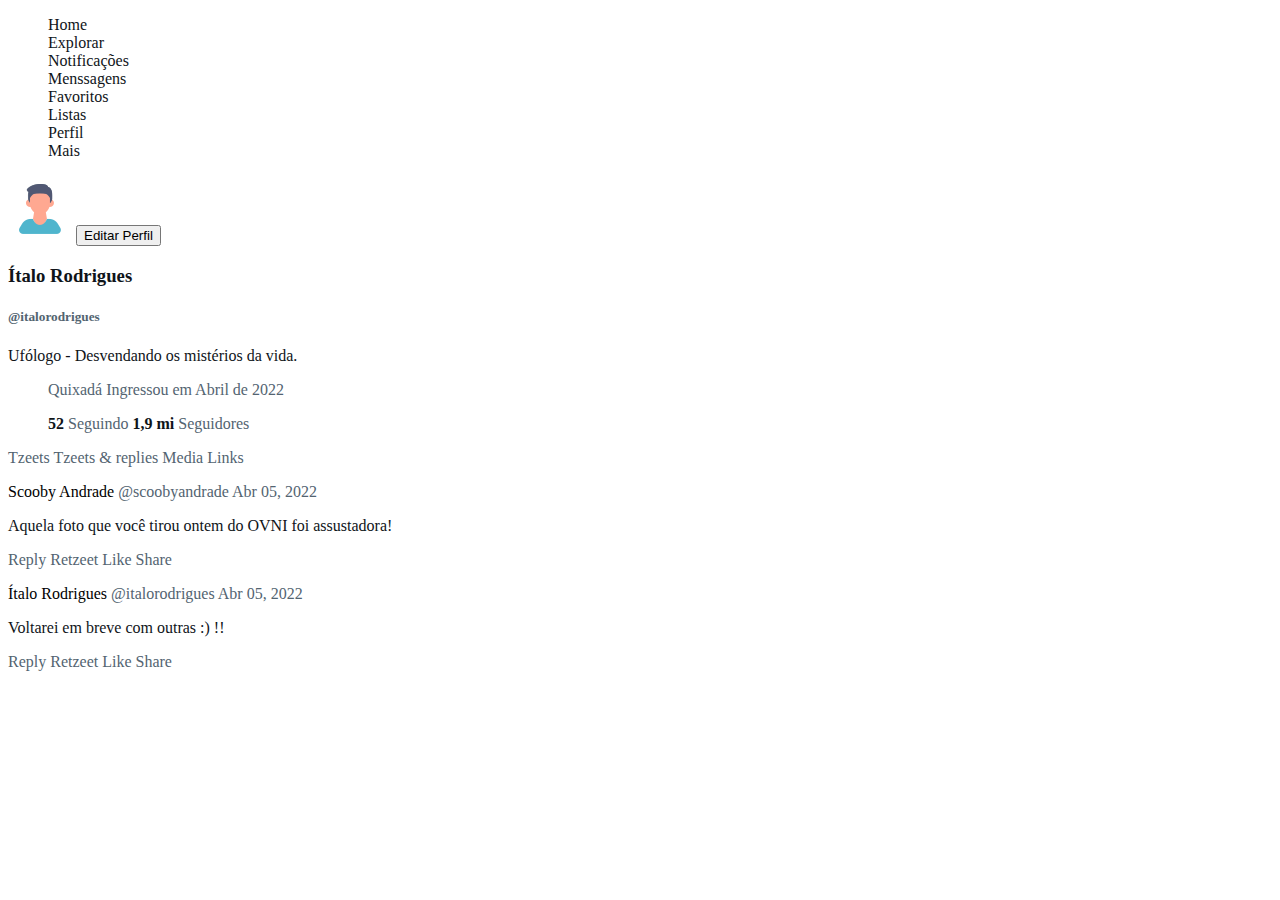
<file: Lista 02/index.html>
<!DOCTYPE html>

<html>

<head>
	<meta charset="UTF-8">
  <link rel="stylesheet" type="text/css" href="style.css" media="screen" />
</head>

<body>

<div id="navegacao">
 <ul>
  <li><a href="#">Home</a></li>
  <li><a href="#">Explorar</a></li>
  <li><a href="#">Notificações</a></li>
  <li><a href="#">Menssagens</a></li>
  <li><a href="#">Favoritos</a></li>
  <li><a href="#">Listas</a></li>
  <li><a href="#">Perfil</a></li>
  <li><a href="#">Mais</a></li>
 </ul>
</div>

<img src="perfil.png">
<button>Editar Perfil</button>
 
<h3> Ítalo Rodrigues </h3>
<h5> @italorodrigues </h5>

<p class="biografia"> Ufólogo - Desvendando os mistérios da vida. </p>

<div class="informacoes">
 <ul>
   <li><a href="">Quixadá</a>
       <a href="">Ingressou em Abril de 2022</a></li>
 </ul>
</div>

<div id="estatistica">
  <ul>
   <li><a href="#" ><strong>52</strong> Seguindo </a>
       <a href="" ><strong>1,9 mi</strong> Seguidores </a> </li>
  <ul>
</div>
 
 <div id="publicacao">
   <a href="#">Tzeets</a>
   <a href="#">Tzeets & replies</a>
   <a href="#">Media</a>
   <a href="#">Links</a> 
 </div>

<p> Scooby Andrade <span class="arroba">@scoobyandrade Abr 05, 2022</span> </p>

<p class="tzeet"> Aquela foto que você tirou ontem do OVNI foi assustadora! </p>

<div id="acoes">
   <a href="#" class="acao01">Reply</a>
   <a href="#" class="acao02">Retzeet</a>
   <a href="#" class="acao03">Like</a>
   <a href="#" class="acao01">Share</a> 
</div>

<p> Ítalo Rodrigues <span class="arroba">@italorodrigues Abr 05, 2022</span> </p>

<p class="tzeet"> Voltarei em breve com outras :) !! </p>

<div id="acoes">
  <a href="#" class="acao01">Reply</a>
  <a href="#" class="acao02">Retzeet</a>
  <a href="#" class="acao03">Like</a>
  <a href="#" class="acao01">Share</a> 
</div>

</body>
</html>
</file>
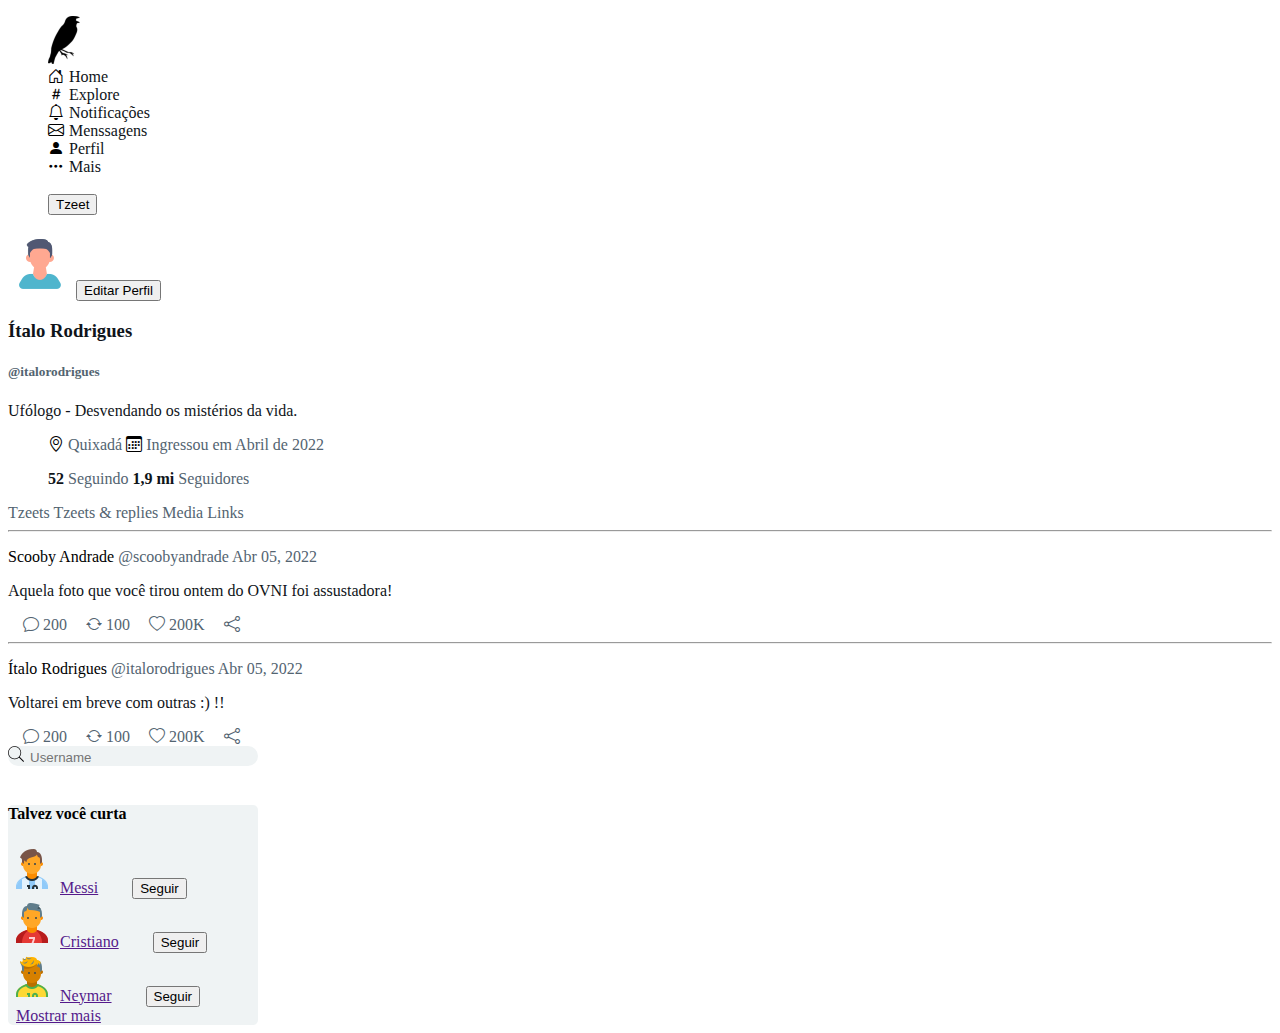
<file: Lista 03/index.html>
<!DOCTYPE html>

<html lang="en">

<head>
	<meta charset="UTF-8">

  <link href="https://cdn.jsdelivr.net/npm/bootstrap@5.1.3/dist/css/bootstrap.min.css" rel="stylesheet" integrity="sha384-1BmE4kWBq78iYhFldvKuhfTAU6auU8tT94WrHftjDbrCEXSU1oBoqyl2QvZ6jIW3" crossorigin="anonymous">
  <link rel="stylesheet" href="https://cdn.jsdelivr.net/npm/bootstrap-icons@1.8.2/font/bootstrap-icons.css">

  <link rel="stylesheet" type="text/css" href="style.css" media="screen" />   

  <meta name="viewport" content="width=device-width, initial-scale=1">

</head>

<body>

<div class="container">
  <div class="row">
    <div class="col-md-2">
     <div id="navegacao">
       <ul>
          <img src="img/tiziu.png">

          <li> <i class="bi bi-house-door"></i><a href="index.html">Home</a> </li>

          <li> <i class="bi bi-hash"></i><a href="#">Explore</a> </li>

          <li> <i class="bi bi-bell"></i><a href="#">Notificações</a> </li>
          
          <li><i class="bi bi-envelope"></i><a href="#">Menssagens</a> </li>
          
          <li><i class="bi bi-person-fill"></i><a href="profile.html">Perfil</a> </li>
          
          <li><i class="bi bi-three-dots"></i><a href="#">Mais</a> </li><br>

          <button type="button" class="btn btn-primary rounded-pill">Tzeet</button>
       </ul>
     </div>
    </div>
    

    <div class="col-md-6">
     <img src="img/perfil.png">
      <button type="button" class="btn btn-primary rounded-pill">Editar Perfil</button>
   
       <h3> Ítalo Rodrigues </h3>
       <h5> @italorodrigues </h5>

       <p class="biografia"> Ufólogo - Desvendando os mistérios da vida. </p>

     <div class="informacoes">
      <ul>
       <li> 
        <i class="bi bi-geo-alt"></i><a href=""> Quixadá</a> 
        <i class="bi bi-calendar3"></i><a href=""> Ingressou em Abril de 2022</a>
       </li>
      </ul>
     </div>  

     <div id="estatistica">
      <ul>
       <li><a href="#" ><strong>52</strong> Seguindo </a>
           <a href="" ><strong>1,9 mi</strong> Seguidores </a> </li>
      </ul>
     </div>
     
     <div id="publicacao">
       <a href="#" class="px-4 py-2 align-items-center">Tzeets</a>
       <a href="#" class="px-5 py-2 align-items-center">Tzeets & replies</a>
       <a href="#" class="px-5 py-2 align-items-center">Media</a>
       <a href="#" class="px-5 py-2 align-items-center">Links</a> 
     </div>
    
     <hr>
    
     <p> Scooby Andrade <span class="arroba">@scoobyandrade Abr 05, 2022</span> </p>

     <p class="tzeet"> Aquela foto que você tirou ontem do OVNI foi assustadora! </p>

     <div id="acoes">
      <a href="#" class="reply px-5  py-2 align-items-center">
      <i class="bi bi-chat"></i> 200 </a>

      <a href="#" class="retzeet px-5 py-2 align-items-center">
      <i class="bi bi-arrow-repeat"></i> 100 </a>
     
      <a href="#" class="like px-5 py-2 align-items-center">
      <i class="bi bi-heart"></i> 200K </a>
   
      <a href="#" class="share px-4 py-2 align-items-center">
      <i class="bi bi-share"></i></a> 
     </div>
    
     <hr>
    
     <p> Ítalo Rodrigues <span class="arroba">@italorodrigues Abr 05, 2022</span> </p>

     <p class="tzeet"> Voltarei em breve com outras :) !! </p>

     <div id="acoes">

      <a href="#" class="reply px-5 py-2 align-items-center">
      <i class="bi bi-chat"></i> 200 </a>

      <a href="#" class="retzeet px-5 py-2 align-items-center">
      <i class="bi bi-arrow-repeat"></i> 100 </a>
   
      <a href="#" class="like px-5 py-2 align-items-center">
      <i class="bi bi-heart"></i> 200K </a>
   
      <a href="#" class="share px-4 align-items-center">
      <i class="bi bi-share"></i> </a> 

     </div>
    </div>
    
    <div class="col-md-4">
      <div id="pesquisa">
       <a href=""><img src="img/lupa.png"></a>
       <input type="text" id="txtBusca" placeholder="Username">
      </div>

      <br>
      <div id="sugestao">
       <h4> Talvez você curta </h4>
       <img src="img/messi.png">  <a href="">Messi</a>      <button type="button" class="btn btn-primary rounded-pill">Seguir</button>
       <br>
       <img src="img/cr7.png">    <a href="">Cristiano</a>  <button type="button" class="btn btn-primary rounded-pill">Seguir</button>
       <br>
       <img src="img/neymar.png"> <a href="">Neymar</a>     <button type="button" class="btn btn-primary rounded-pill">Seguir</button>
       <br>
       <a href="" class="mostrarMais">Mostrar mais</a>
      </div>
    </div>
  </div>
</div>

</body>
</html>
</file>
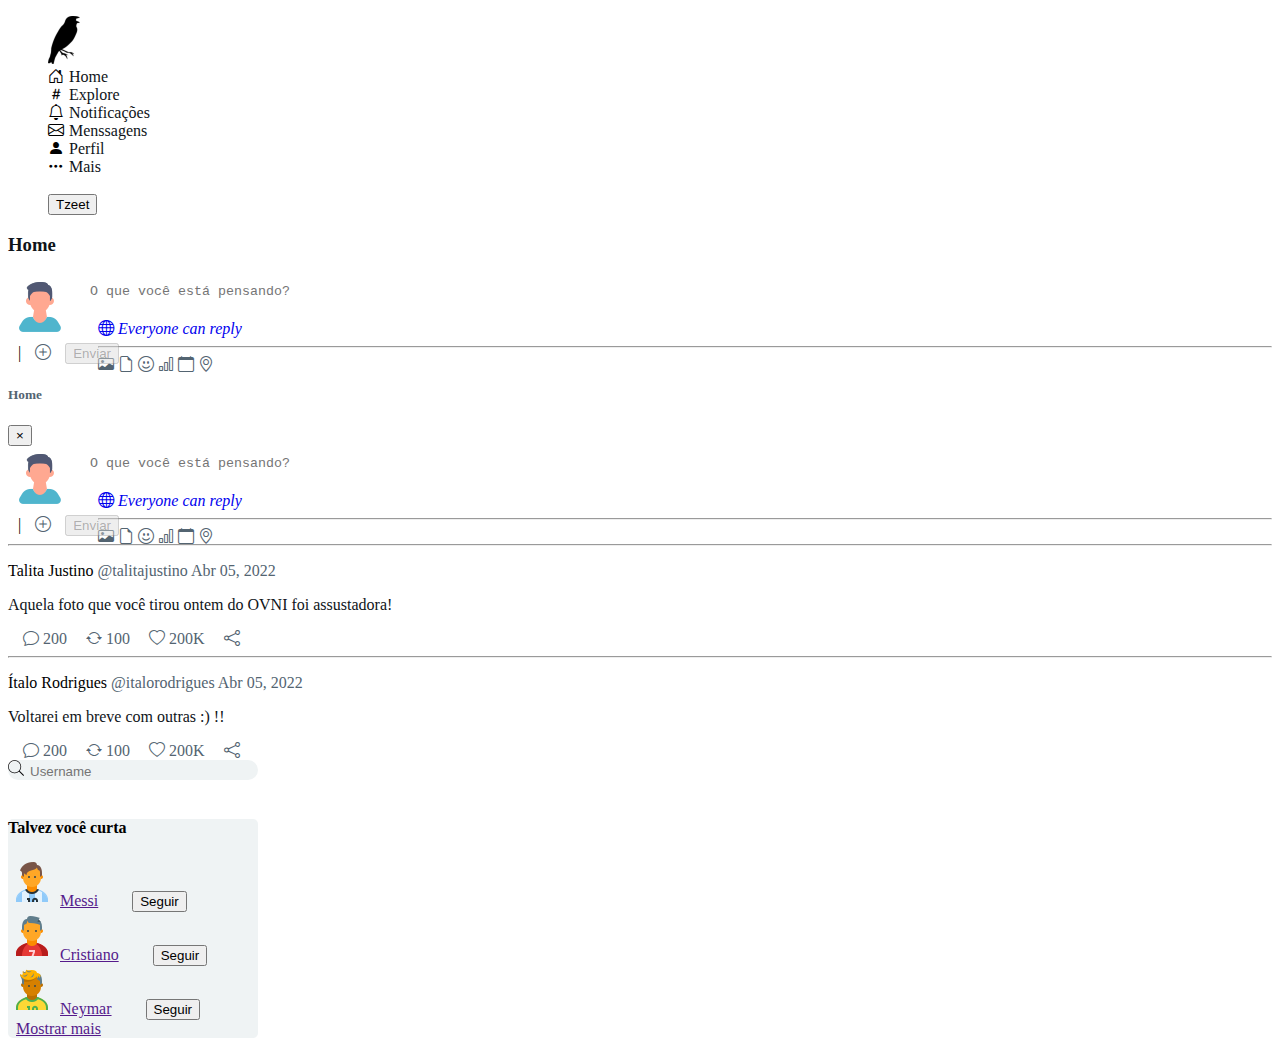
<file: Lista 04/index.html>
<!DOCTYPE html>

<html lang="en">

<head>
	<meta charset="UTF-8">

  <link href="https://cdn.jsdelivr.net/npm/bootstrap@5.1.3/dist/css/bootstrap.min.css" rel="stylesheet" integrity="sha384-1BmE4kWBq78iYhFldvKuhfTAU6auU8tT94WrHftjDbrCEXSU1oBoqyl2QvZ6jIW3" crossorigin="anonymous">
  <link rel="stylesheet" href="https://cdn.jsdelivr.net/npm/bootstrap-icons@1.8.2/font/bootstrap-icons.css">

  <link rel="stylesheet" type="text/css" href="style.css" media="screen" /> 
  

  <meta name="viewport" content="width=device-width, initial-scale=1">

</head>

<body>

<div class="container">
  <div class="row">
    <div class="pt-3 col-md-2 col-sm-2 col-2">
     <div id="navegacao">
       <ul>
          <img src="img/tiziu.png" class="p-2">

          <li class="p-2"> <i class="bi bi-house-door"></i><a href="index.html">Home</a> </li>

          <li class="p-2"> <i class="bi bi-hash"></i><a href="#">Explore</a> </li>

          <li class="p-2"> <i class="bi bi-bell"></i><a href="#">Notificações</a> </li>
          
          <li class="p-2"><i class="bi bi-envelope"></i><a href="#">Menssagens</a> </li>
          
          <li class="p-2"><i class="bi bi-person-fill"></i><a href="profile.html">Perfil</a> </li>
          
          <li class="p-2"><i class="bi bi-three-dots"></i><a href="#">Mais</a> </li><br>

          <button type="button" class="btn btn-primary rounded-pill" data-toggle="modal" data-target="#exampleModal">Tzeet</button>
       </ul>
     </div>
    </div>
    

    <div class="pt-3 col-md-6 col-sm-6 col-6">
     
     <div><h3>Home<h3></div>
     <div class="p-2"><img src="img/perfil.png"></div>
     
     <div class="envioTzeet" class="d-flex align-items-end flex-column mb-3">
       <form>
       <div class="p-2"><textarea id="txtPensamento" oninput="aumentarTxtArea()" rows="2" cols= "72" placeholder="O que você está pensando?"></textarea></div>
       </form>
     </div>  

      <div class="configuracaoReply ">
         <a href="#"><i class="bi bi-globe"> Everyone can reply</i></a>   
      </div>

      <div class="multimedia">
        <hr>
          <a href="#"><i class="bi bi-card-image p-2"></i></a>
          <a href="#"><i class="bi bi-file-earmark p-2"></i></a>
          <a href="#"><i class="bi bi-emoji-smile p-2"></i></a>
          <a href="#"><i class="bi bi-bar-chart p-2"></i></a>
          <a href="#"><i class="bi bi-calendar p-2"></i></a>
          <a href="#"><i class="bi bi-geo-alt p-2"></i></a>
      
      </div>

     <div class="statusEnvio d-flex justify-content-end p-2">
          <span id="contador"></span>
          <span> | </span>
          <a href="#"><i class="bi bi-plus-circle"></i></a>
          <button disabled type="button" id="butaoEnviar" class="btn btn-primary rounded-pill p-2">Enviar</button>
     </div>

     

    <!-- MODAL --> 
    <div  class = "modal faded" id="exampleModal" tabindex="-1" role="dialog" aria-labelledby="exampleModalLabel" aria-hidden="true">
      <div class="modal-dialog" role="document">
        <div class="modal-content">
          <div class="modal-header">
            <h5 class="modal-title" id="exampleModalLabel">Home</h5>
            <button type="button" class="close" data-dismiss="modal" aria-label="Close">
               <span aria-hidden="true">&times;</span>
            </button>
          </div>
          <div class="modal-body">
          
          <div class="p-2"><img src="img/perfil.png"></div>
         
          <div class="envioTzeet" class="d-flex align-items-end flex-column mb-3">
            <div class="p-2">
              <textarea id="txtPensamentoModal" oninput="aumentarTxtArea()" rows="2" cols="50" placeholder="O que você está pensando?"></textarea>
            </div>
          </div>  

          <div class="configuracaoReply ">
             <a href="#"><i class="bi bi-globe"> Everyone can reply</i></a>   
          </div>

          <div class="multimedia">
            <hr>
              <a href="#"><i class="bi bi-card-image p-2"></i></a>
              <a href="#"><i class="bi bi-file-earmark p-2"></i></a>
              <a href="#"><i class="bi bi-emoji-smile p-2"></i></a>
              <a href="#"><i class="bi bi-bar-chart p-2"></i></a>
              <a href="#"><i class="bi bi-calendar p-2"></i></a>
              <a href="#"><i class="bi bi-geo-alt p-2"></i></a>
          </div>

          <div class="statusEnvio d-flex justify-content-end p-2">
              <span id="contadorModal"></span>
              <span> | </span>
              <a href="#"><i class="bi bi-plus-circle"></i></a>
              <button disabled type="button" id="butaoEnviarModal" class="btn btn-primary rounded-pill p-2">Enviar</button>
          </div>
          </div>
        </div>
      </div>
    </div>
    
     <!--  -----------------  -->

     <hr>
    
     <p> Talita Justino <span class="arroba">@talitajustino Abr 05, 2022</span> </p>

     <p class="tzeet"> Aquela foto que você tirou ontem do OVNI foi assustadora! </p>

     <div id="acoes">
      <a href="#" class="reply px-5  py-2 align-items-center">
      <i class="bi bi-chat"></i> 200 </a>

      <a href="#" class="retzeet px-5 py-2 align-items-center">
      <i class="bi bi-arrow-repeat"></i> 100 </a>
     
      <a href="#" class="like px-5 py-2 align-items-center">
      <i class="bi bi-heart"></i> 200K </a>
   
      <a href="#" class="share px-4 py-2 align-items-center">
      <i class="bi bi-share"></i></a> 
     </div>
    
     <hr>
    
     <p> Ítalo Rodrigues <span class="arroba">@italorodrigues Abr 05, 2022</span> </p>

     <p class="tzeet"> Voltarei em breve com outras :) !! </p>

     <div id="acoes">

      <a href="#" class="reply px-5 py-2 align-items-center">
      <i class="bi bi-chat"></i> 200 </a>

      <a href="#" class="retzeet px-5 py-2 align-items-center">
      <i class="bi bi-arrow-repeat"></i> 100 </a>
   
      <a href="#" class="like px-5 py-2 align-items-center">
      <i class="bi bi-heart"></i> 200K </a>
   
      <a href="#" class="share px-4 align-items-center">
      <i class="bi bi-share"></i> </a> 

     </div>
    </div>
    
    <div class="pt-3 col-md-4 d-none d-lg-block">
      <div id="pesquisa">
       <a href=""><img src="img/lupa.png"></a>
       <input type="text" id="txtBusca" placeholder="Username">
      </div>

      <br>
      <div id="sugestao">
       <h4> Talvez você curta </h4>
       <img src="img/messi.png">  <a href="">Messi</a>      <button type="button" class="btn btn-primary rounded-pill">Seguir</button>
       <br>
       <img src="img/cr7.png">    <a href="">Cristiano</a>  <button type="button" class="btn btn-primary rounded-pill">Seguir</button>
       <br>
       <img src="img/neymar.png"> <a href="">Neymar</a>     <button type="button" class="btn btn-primary rounded-pill">Seguir</button>
       <br>
       <a href="" class="mostrarMais">Mostrar mais</a>
      </div>
    </div>
  </div>
</div>

<script src="tzeet.js"> </script>

<!-- Importando o jQuery -->
<script src="https://ajax.googleapis.com/ajax/libs/jquery/2.1.1/jquery.min.js"></script>
  
<!-- Importando o js do bootstrap -->
<script src="https://maxcdn.bootstrapcdn.com/bootstrap/3.3.7/js/bootstrap.min.js" integrity="sha384-Tc5IQib027qvyjSMfHjOMaLkfuWVxZxUPnCJA7l2mCWNIpG9mGCD8wGNIcPD7Txa" crossorigin="anonymous"></script>

</body>
</html>
</file>
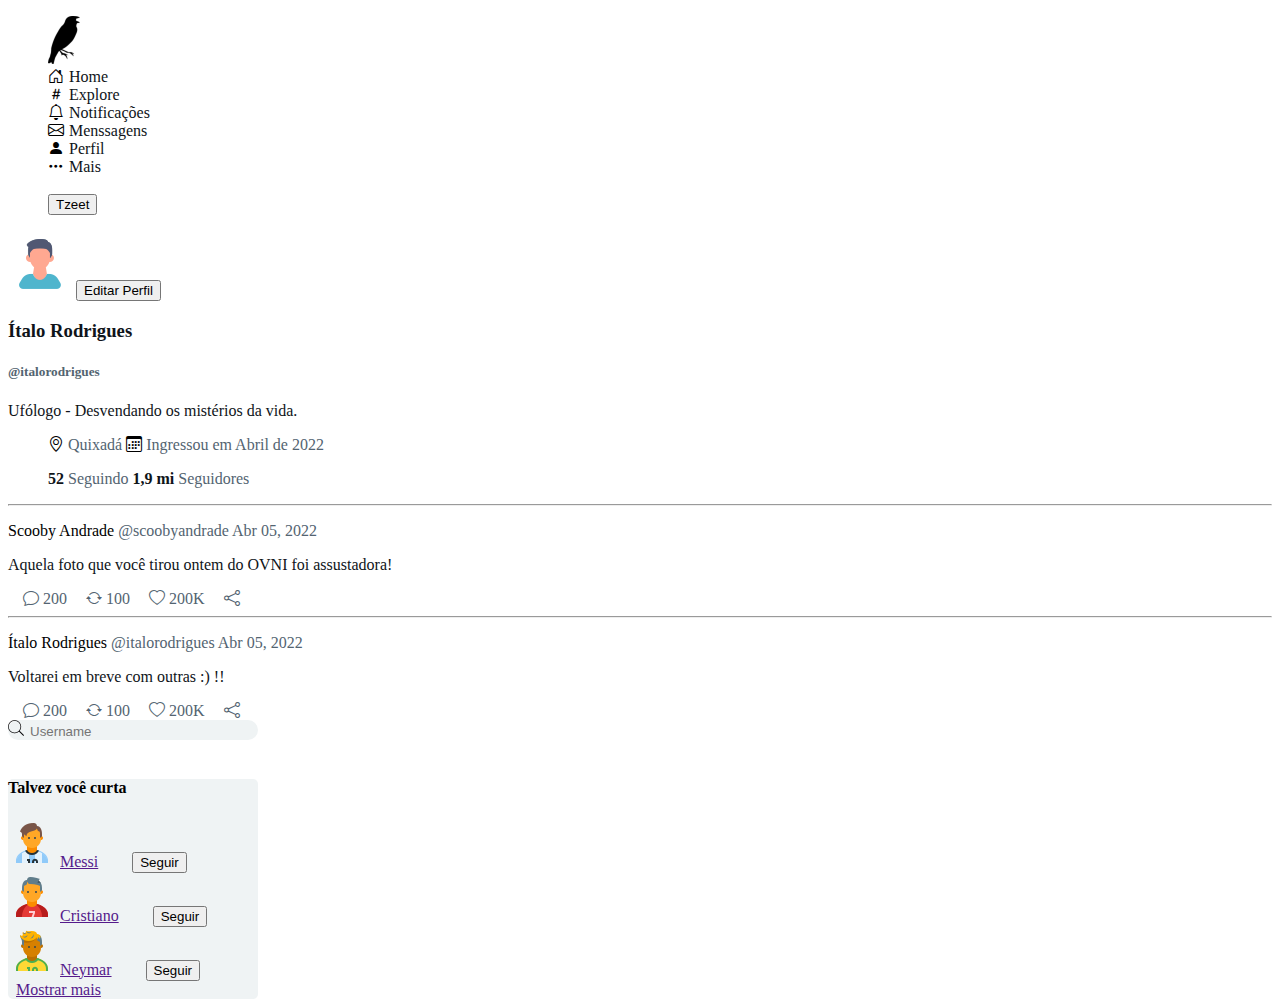
<file: Lista 03/profile.html>
<!DOCTYPE html>

<html lang="en">

<head>
	<meta charset="UTF-8">

  <link href="https://cdn.jsdelivr.net/npm/bootstrap@5.1.3/dist/css/bootstrap.min.css" rel="stylesheet" integrity="sha384-1BmE4kWBq78iYhFldvKuhfTAU6auU8tT94WrHftjDbrCEXSU1oBoqyl2QvZ6jIW3" crossorigin="anonymous">
  <link rel="stylesheet" href="https://cdn.jsdelivr.net/npm/bootstrap-icons@1.8.2/font/bootstrap-icons.css">

  <link rel="stylesheet" type="text/css" href="style.css" media="screen" />   

  <meta name="viewport" content="width=device-width, initial-scale=1">

</head>

<body>

<div class="container">
  <div class="row">
    <div class="col-md-2">
     <div id="navegacao">
       <ul>
          <img src="img/tiziu.png">

          <li> <i class="bi bi-house-door"></i><a href="index.html">Home</a> </li>

          <li> <i class="bi bi-hash"></i><a href="#">Explore</a> </li>

          <li> <i class="bi bi-bell"></i><a href="#">Notificações</a> </li>
          
          <li><i class="bi bi-envelope"></i><a href="#">Menssagens</a> </li>
          
          <li><i class="bi bi-person-fill"></i><a href="profile.html">Perfil</a> </li>
          
          <li><i class="bi bi-three-dots"></i><a href="#">Mais</a> </li><br>

          <button type="button" class="btn btn-primary rounded-pill">Tzeet</button>
       </ul>
     </div>
    </div>
    

    <div class="col-md-6">
     <img src="img/perfil.png">
      <button type="button" class="btn btn-primary rounded-pill">Editar Perfil</button>
   
       <h3> Ítalo Rodrigues </h3>
       <h5> @italorodrigues </h5>

       <p class="biografia"> Ufólogo - Desvendando os mistérios da vida. </p>

     <div class="informacoes">
      <ul>
       <li> 
        <i class="bi bi-geo-alt"></i><a href=""> Quixadá</a> 
        <i class="bi bi-calendar3"></i><a href=""> Ingressou em Abril de 2022</a>
       </li>
      </ul>
     </div>  

     <div id="estatistica">
      <ul>
       <li><a href="#" ><strong>52</strong> Seguindo </a>
           <a href="" ><strong>1,9 mi</strong> Seguidores </a> </li>
      </ul>
     </div>
     
     <div id="publicacao">
       
     </div>
    
     <hr>
    
     <p> Scooby Andrade <span class="arroba">@scoobyandrade Abr 05, 2022</span> </p>

     <p class="tzeet"> Aquela foto que você tirou ontem do OVNI foi assustadora! </p>

     <div id="acoes">
      <a href="#" class="reply px-5  py-2 align-items-center">
      <i class="bi bi-chat"></i> 200 </a>

      <a href="#" class="retzeet px-5 py-2 align-items-center">
      <i class="bi bi-arrow-repeat"></i> 100 </a>
     
      <a href="#" class="like px-5 py-2 align-items-center">
      <i class="bi bi-heart"></i> 200K </a>
   
      <a href="#" class="share px-4 py-2 align-items-center">
      <i class="bi bi-share"></i></a> 
     </div>
    
     <hr>
    
     <p> Ítalo Rodrigues <span class="arroba">@italorodrigues Abr 05, 2022</span> </p>

     <p class="tzeet"> Voltarei em breve com outras :) !! </p>

     <div id="acoes">

      <a href="#" class="reply px-5 py-2 align-items-center">
      <i class="bi bi-chat"></i> 200 </a>

      <a href="#" class="retzeet px-5 py-2 align-items-center">
      <i class="bi bi-arrow-repeat"></i> 100 </a>
   
      <a href="#" class="like px-5 py-2 align-items-center">
      <i class="bi bi-heart"></i> 200K </a>
   
      <a href="#" class="share px-4 align-items-center">
      <i class="bi bi-share"></i> </a> 

     </div>
    </div>
    
    <div class="col-md-4">
      <div id="pesquisa">
       <a href=""><img src="img/lupa.png"></a>
       <input type="text" id="txtBusca" placeholder="Username">
      </div>

      <br>
      <div id="sugestao">
       <h4> Talvez você curta </h4>
       <img src="img/messi.png">  <a href="">Messi</a>      <button type="button" class="btn btn-primary rounded-pill">Seguir</button>
       <br>
       <img src="img/cr7.png">    <a href="">Cristiano</a>  <button type="button" class="btn btn-primary rounded-pill">Seguir</button>
       <br>
       <img src="img/neymar.png"> <a href="">Neymar</a>     <button type="button" class="btn btn-primary rounded-pill">Seguir</button>
       <br>
       <a href="" class="mostrarMais">Mostrar mais</a>
      </div>
    </div>
  </div>
</div>

</body>
</html>
</file>
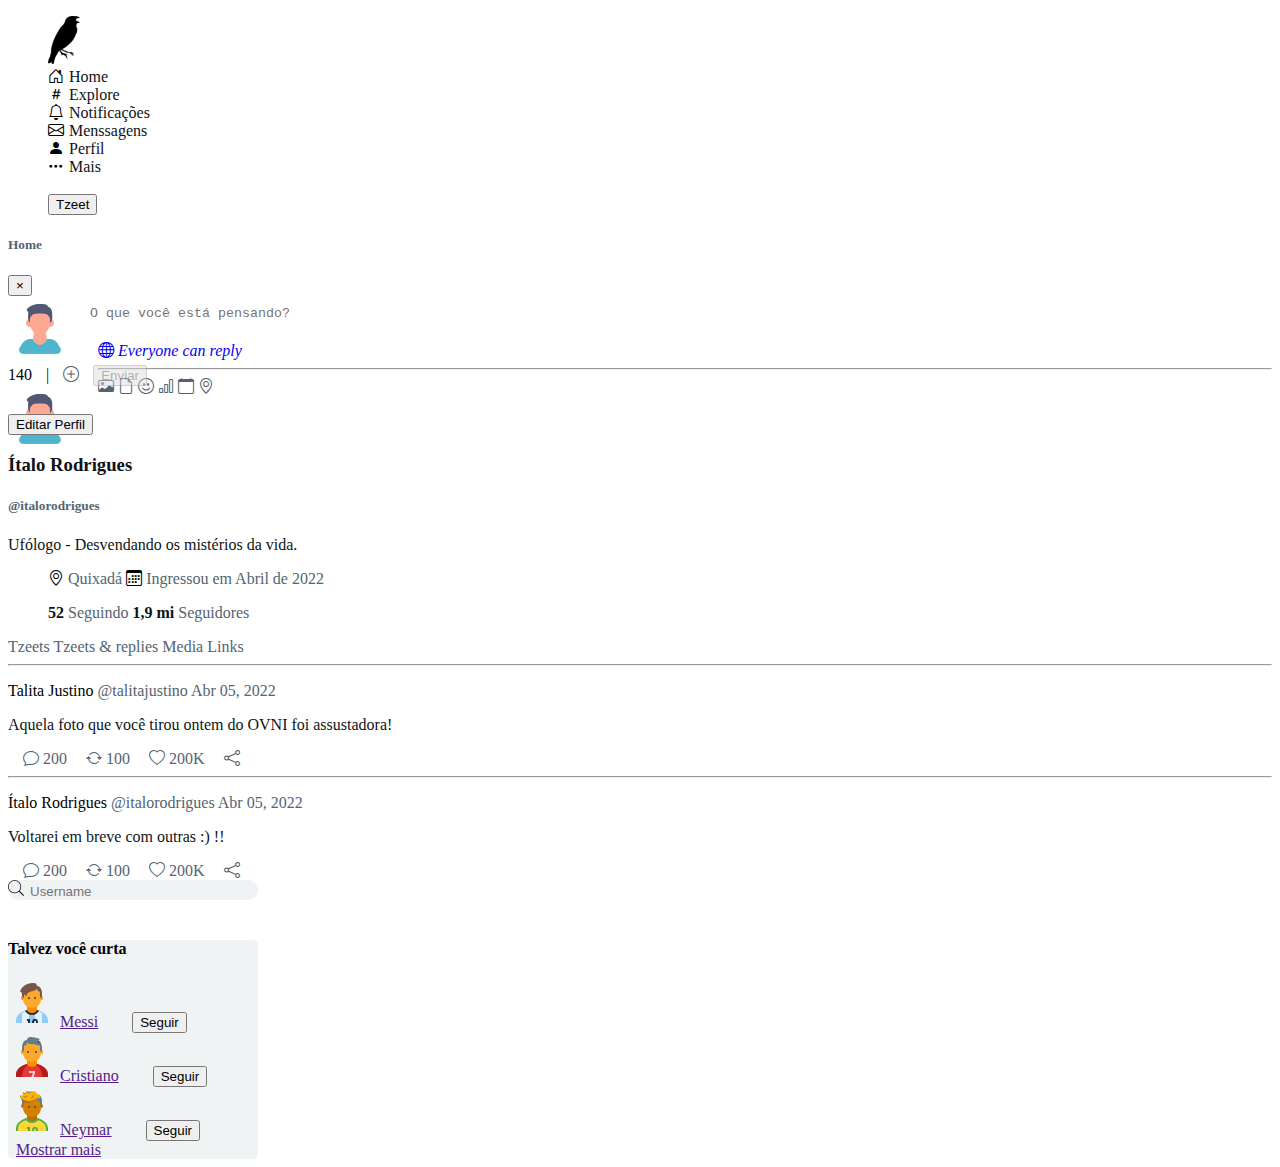
<file: Lista 04/profile.html>
<!DOCTYPE html>

<html lang="en">

<head>
	<meta charset="UTF-8">

  <link href="https://cdn.jsdelivr.net/npm/bootstrap@5.1.3/dist/css/bootstrap.min.css" rel="stylesheet" integrity="sha384-1BmE4kWBq78iYhFldvKuhfTAU6auU8tT94WrHftjDbrCEXSU1oBoqyl2QvZ6jIW3" crossorigin="anonymous">
  <link rel="stylesheet" href="https://cdn.jsdelivr.net/npm/bootstrap-icons@1.8.2/font/bootstrap-icons.css">

  <link rel="stylesheet" type="text/css" href="style.css" media="screen" />   

  <meta name="viewport" content="width=device-width, initial-scale=1">

</head>

<body>

<div class="container">
  <div class="row">
    <div class="col-md-2 col-sm-2 col-2">
     <div id="navegacao">
       <ul>
          <img src="img/tiziu.png" class="p-2">

          <li class="p-2"> <i class="bi bi-house-door"></i><a href="index.html">Home</a> </li>

          <li class="p-2"> <i class="bi bi-hash"></i><a href="#">Explore</a> </li>

          <li class="p-2"> <i class="bi bi-bell"></i><a href="#">Notificações</a> </li>
          
          <li class="p-2"><i class="bi bi-envelope"></i><a href="#">Menssagens</a> </li>
          
          <li class="p-2"><i class="bi bi-person-fill"></i><a href="profile.html">Perfil</a> </li>
          
          <li class="p-2"><i class="bi bi-three-dots"></i><a href="#">Mais</a> </li><br>

          <button type="button" class="btn btn-primary rounded-pill" data-toggle="modal" data-target="#exampleModal">Tzeet</button>
       </ul>
     </div>
    </div>
    
    <!-- MODAL --> 
    <div  class = "modal faded" id="exampleModal" tabindex="-1" role="dialog" aria-labelledby="exampleModalLabel" aria-hidden="true">
      <div class="modal-dialog" role="document">
        <div class="modal-content">
          <div class="modal-header">
            <h5 class="modal-title" id="exampleModalLabel">Home</h5>
            <button type="button" class="close" data-dismiss="modal" aria-label="Close">
          <span aria-hidden="true">&times;</span>
        </button>
          </div>
          <div class="modal-body">
          
         <div class="p-2"><img src="img/perfil.png"></div>
         
         <div class="envioTzeet" class="d-flex align-items-end flex-column mb-3">
           <form>
           <div class="p-2"><textarea id="txtPensamentoModal" oninput="aumentarTxtArea()" rows="2" cols="50" placeholder="O que você está pensando?"></textarea></div>
           </form>
         </div>  

          <div class="configuracaoReply ">
             <a href="#"><i class="bi bi-globe"> Everyone can reply</i></a>   
          </div>

          <div class="multimedia">
            <hr>
              <a href="#"><i class="bi bi-card-image p-2"></i></a>
              <a href="#"><i class="bi bi-file-earmark p-2"></i></a>
              <a href="#"><i class="bi bi-emoji-smile p-2"></i></a>
              <a href="#"><i class="bi bi-bar-chart p-2"></i></a>
              <a href="#"><i class="bi bi-calendar p-2"></i></a>
              <a href="#"><i class="bi bi-geo-alt p-2"></i></a>
          
          </div>

         <div class="statusEnvio d-flex justify-content-end p-2">
              <span id="contadorModal">140</span>
              <span> | </span>
              <a href="#"><i class="bi bi-plus-circle"></i></a>
              <button disabled type="button" id="butaoEnviarModal" class="btn btn-primary rounded-pill p-2">Enviar</button>
         </div>
          </div>
        </div>
      </div>
    </div>
    
     <!--  -----------------  -->

     

    <div class="col-md-6 col-sm-6 col-6">
     <img src="img/perfil.png">
      <div class="butaoPerfil"><button type="button" class="btn btn-primary rounded-pill d-flex ms-auto p-2">Editar Perfil</button></div>
   
       <h3> Ítalo Rodrigues </h3>
       <h5> @italorodrigues </h5>

       <p class="biografia"> Ufólogo - Desvendando os mistérios da vida. </p>

     <div class="informacoes">
      <ul>
       <li> 
        <i class="bi bi-geo-alt"></i><a href=""> Quixadá</a> 
        <i class="bi bi-calendar3"></i><a href=""> Ingressou em Abril de 2022</a>
       </li>
      </ul>
     </div>  

     <div id="estatistica">
      <ul>
       <li><a href="#" ><strong>52</strong> Seguindo </a>
           <a href="" ><strong>1,9 mi</strong> Seguidores </a> </li>
      </ul>
     </div>
     
     <div id="publicacao">
       <a href="#" class="px-4 py-2 align-items-center">Tzeets</a>
       <a href="#" class="px-5 py-2 align-items-center">Tzeets & replies</a>
       <a href="#" class="px-5 py-2 align-items-center">Media</a>
       <a href="#" class="px-5 py-2 align-items-center">Links</a> 
     </div>
    
     <hr>
    
     <p> Talita Justino <span class="arroba">@talitajustino Abr 05, 2022</span> </p>

     <p class="tzeet"> Aquela foto que você tirou ontem do OVNI foi assustadora! </p>

     <div id="acoes">
      <a href="#" class="reply px-5  py-2 align-items-center">
      <i class="bi bi-chat"></i> 200 </a>

      <a href="#" class="retzeet px-5 py-2 align-items-center">
      <i class="bi bi-arrow-repeat"></i> 100 </a>
     
      <a href="#" class="like px-5 py-2 align-items-center">
      <i class="bi bi-heart"></i> 200K </a>
   
      <a href="#" class="share px-4 py-2 align-items-center">
      <i class="bi bi-share"></i></a> 
     </div>
    
     <hr>
    
     <p> Ítalo Rodrigues <span class="arroba">@italorodrigues Abr 05, 2022</span> </p>

     <p class="tzeet"> Voltarei em breve com outras :) !! </p>

     <div id="acoes">

      <a href="#" class="reply px-5 py-2 align-items-center">
      <i class="bi bi-chat"></i> 200 </a>

      <a href="#" class="retzeet px-5 py-2 align-items-center">
      <i class="bi bi-arrow-repeat"></i> 100 </a>
   
      <a href="#" class="like px-5 py-2 align-items-center">
      <i class="bi bi-heart"></i> 200K </a>
   
      <a href="#" class="share px-4 align-items-center">
      <i class="bi bi-share"></i> </a> 

     </div>
    </div>
    
    <div class="col-md-4 d-none d-lg-block">
      <div id="pesquisa">
       <a href=""><img src="img/lupa.png"></a>
       <input type="text" id="txtBusca" placeholder="Username">
      </div>

      <br>
      <div id="sugestao">
       <h4> Talvez você curta </h4>
       <img src="img/messi.png">  <a href="">Messi</a>      <button type="button" class="btn btn-primary rounded-pill">Seguir</button>
       <br>
       <img src="img/cr7.png">    <a href="">Cristiano</a>  <button type="button" class="btn btn-primary rounded-pill">Seguir</button>
       <br>
       <img src="img/neymar.png"> <a href="">Neymar</a>     <button type="button" class="btn btn-primary rounded-pill">Seguir</button>
       <br>
       <a href="" class="mostrarMais">Mostrar mais</a>
      </div>
    </div>
  </div>
</div>

<script src="tzeet.js"> </script>

<!-- Importando o jQuery -->
<script src="https://ajax.googleapis.com/ajax/libs/jquery/2.1.1/jquery.min.js"></script>
  
<!-- Importando o js do bootstrap -->
<script src="https://maxcdn.bootstrapcdn.com/bootstrap/3.3.7/js/bootstrap.min.js" integrity="sha384-Tc5IQib027qvyjSMfHjOMaLkfuWVxZxUPnCJA7l2mCWNIpG9mGCD8wGNIcPD7Txa" crossorigin="anonymous"></script>

</body>
</html>
</file>
<file: Lista 02/style.css>
li{
 list-style-type: none; 
}

h3{
 color: rgb(15, 20, 25); 
}

h5{
 color: rgb(83, 100, 113);   
}

.biografia {
 color: rgb(15, 20, 25);
}

.tzeet {
 color: rgb(15, 20, 25); 
}

.informacoes a{
 color: rgb(83, 100, 113);
 text-decoration: none;
}

#navegacao a{
 color: rgb(15, 20, 25);
 text-decoration: none;
}

#navegacao li:hover{
 background-color: rgba(15, 25, 20, 0.1);
 border-radius: 15px 20px 30px;
}

#estatistica strong{
 color: rgb(15, 20, 25);
}

#estatistica a{
 color: rgb(83, 100, 113);
 text-decoration: none;
}

#estatistica a:hover{
text-decoration: underline;
}

#publicacao a{
 color: rgb(83, 100, 113);
 text-decoration: none;
}

#publicacao a:hover{
color: black;    
text-decoration: underline;
}

.arroba{
color: rgb(83, 100, 113);
}

#acoes a{
 color: rgb(83, 100, 113);
 text-decoration: none;
}

#acoes .acao01:hover{
    background-color: rgba(29, 155, 240, 0.1);
    color: rgba(29, 155, 240, 1);
    border-radius: 15px 20px 30px;
    text-decoration: underline;
}

#acoes .acao02:hover{
    background-color: rgba(0, 186, 124, 0.1);
    color:  rgba(0, 186, 124, 1);
    border-radius: 15px 20px 30px;
    text-decoration: underline;
}

#acoes .acao03:hover{
    background-color: rgba(249, 24, 128, 0.1);
    color: rgba(249, 24, 128, 1);
    border-radius: 15px 20px 30px;
    text-decoration: underline;
}
</file>
<file: Lista 03/style.css>
li{
 list-style-type: none; 
}

h3{
 color: rgb(15, 20, 25); 
}

h5{
 color: rgb(83, 100, 113);   
}

.biografia {
 color: rgb(15, 20, 25);
}

.tzeet {
 color: rgb(15, 20, 25); 
}

.informacoes a{
 color: rgb(83, 100, 113);
 text-decoration: none;
}

#navegacao a{
 color: rgb(15, 20, 25);
 text-decoration: none;
 margin-left: 5px;
}

#navegacao li:hover{
 background-color: rgba(15, 25, 20, 0.1);
 border-radius: 15px;
 width: 130px;
}

#estatistica strong{
 color: rgb(15, 20, 25);
}

#estatistica a{
 color: rgb(83, 100, 113);
 text-decoration: none;
}

#estatistica a:hover{
text-decoration: underline;
}

#publicacao a{
 color: rgb(83, 100, 113);
 text-decoration: none;
}

#publicacao a:hover{
  background-color: rgba(15, 25, 20, 0.1);  
  color: black;    
}

.arroba{
color: rgb(83, 100, 113);
}

#acoes a{
 color: rgb(83, 100, 113);
 text-decoration: none;
 margin-left: 15px;
}

#acoes .reply:hover{
 color: rgba(29, 155, 240, 1);
}

#acoes .reply:hover i {
 background-color: rgba(29, 155, 240, 0.1);
 border-radius: 15px;
}

#acoes .retzeet:hover{
 color:  rgba(0, 186, 124, 1);
}

#acoes .retzeet:hover i {
 background-color: rgba(0, 186, 124, 0.1);
 border-radius: 15px;
}

#acoes .like:hover{
 color: rgba(249, 24, 128, 1);
}

#acoes .like:hover i {
 background-color: rgba(249, 24, 128, 0.1);
 border-radius: 15px;
}

#acoes .share:hover i{
 color: rgba(29, 155, 240, 1);
 border-radius: 15px;
 background-color: rgba(29, 155, 240, 0.1);
}

#pesquisa{
 background-color: rgb(239, 243, 244);
 border-radius: 15px;
 border : 0 none;
 width: 250px;
}

#pesquisa input {
 background-color: rgb(239, 243, 244);
 border : 0 none;
} 

#sugestao {
 background-color: rgb(239, 243, 244); 
 border-radius: 5px;
 width: 250px;
}

#sugestao button{
 margin-left: 30px;
}

.mostrarMais{
 margin-left: 8px;
}
</file>
<file: Lista 04/style.css>
li{
 list-style-type: none; 
}

h3{
 color: rgb(15, 20, 25); 
}

h5{
 color: rgb(83, 100, 113);   
}

textarea{
  border: none;
  resize: none;
}

.butaoPerfil{
 margin-top: -40px;
}

.biografia {
 color: rgb(15, 20, 25);
}

.tzeet {
 color: rgb(15, 20, 25); 
}

.informacoes a{
 color: rgb(83, 100, 113);
 text-decoration: none;
}

#navegacao a{
 color: rgb(15, 20, 25);
 text-decoration: none;
 margin-left: 5px;
}

#navegacao li:hover{
 background-color: rgba(15, 25, 20, 0.1);
 border-radius: 15px;
 width: 130px;
}

#estatistica strong{
 color: rgb(15, 20, 25);
}

#estatistica a{
 color: rgb(83, 100, 113);
 text-decoration: none;
}

#estatistica a:hover{
text-decoration: underline;
}

#publicacao a{
 color: rgb(83, 100, 113);
 text-decoration: none;
}

#publicacao a:hover{
  background-color: rgba(15, 25, 20, 0.1);  
  color: black;    
}

.arroba{
color: rgb(83, 100, 113);
}

#acoes a{
 color: rgb(83, 100, 113);
 text-decoration: none;
 margin-left: 15px;
}

#acoes .reply:hover{
 color: rgba(29, 155, 240, 1);
}

#acoes .reply:hover i {
 background-color: rgba(29, 155, 240, 0.1);
 border-radius: 15px;
}

#acoes .retzeet:hover{
 color:  rgba(0, 186, 124, 1);
}

#acoes .retzeet:hover i {
 background-color: rgba(0, 186, 124, 0.1);
 border-radius: 15px;
}

#acoes .like:hover{
 color: rgba(249, 24, 128, 1);
}

#acoes .like:hover i {
 background-color: rgba(249, 24, 128, 0.1);
 border-radius: 15px;
}

#acoes .share:hover i{
 color: rgba(29, 155, 240, 1);
 border-radius: 15px;
 background-color: rgba(29, 155, 240, 0.1);
}

#pesquisa{
 background-color: rgb(239, 243, 244);
 border-radius: 15px;
 border : 0 none;
 width: 250px;
}

#pesquisa input {
 background-color: rgb(239, 243, 244);
 border : 0 none;
} 

#sugestao {
 background-color: rgb(239, 243, 244); 
 border-radius: 5px;
 width: 250px;
}

#sugestao button{
 margin-left: 30px;
}

.mostrarMais{
 margin-left: 8px;
}

.configuracaoReply a{
  margin-left: 90px;
  text-decoration: none;
}

.configuracaoReply a:hover{
  background-color: rgb(29, 155, 240);
  border-radius: 15px;
}

.envioTzeet {
  margin-left: 80px;
  margin-top: -60px;
}

.multimedia {
  margin-left: 90px;
}

.multimedia i{
  color: rgb(83, 100, 113);
}

.multimedia i:hover{
  background-color: rgb(29, 155, 240);
  border-radius: 15px;
}

.statusEnvio {
  margin-top: -30px;
}

.statusEnvio i {
  color: rgb(83, 100, 113);
}

.statusEnvio button{
  margin-top: -12px;
  margin-left: 10px;
}

.statusEnvio a i:hover{
  background-color: rgb(29, 155, 240);
  border-radius: 15px; 
}

.statusEnvio span{
  margin-right: 10px;
}
</file>
